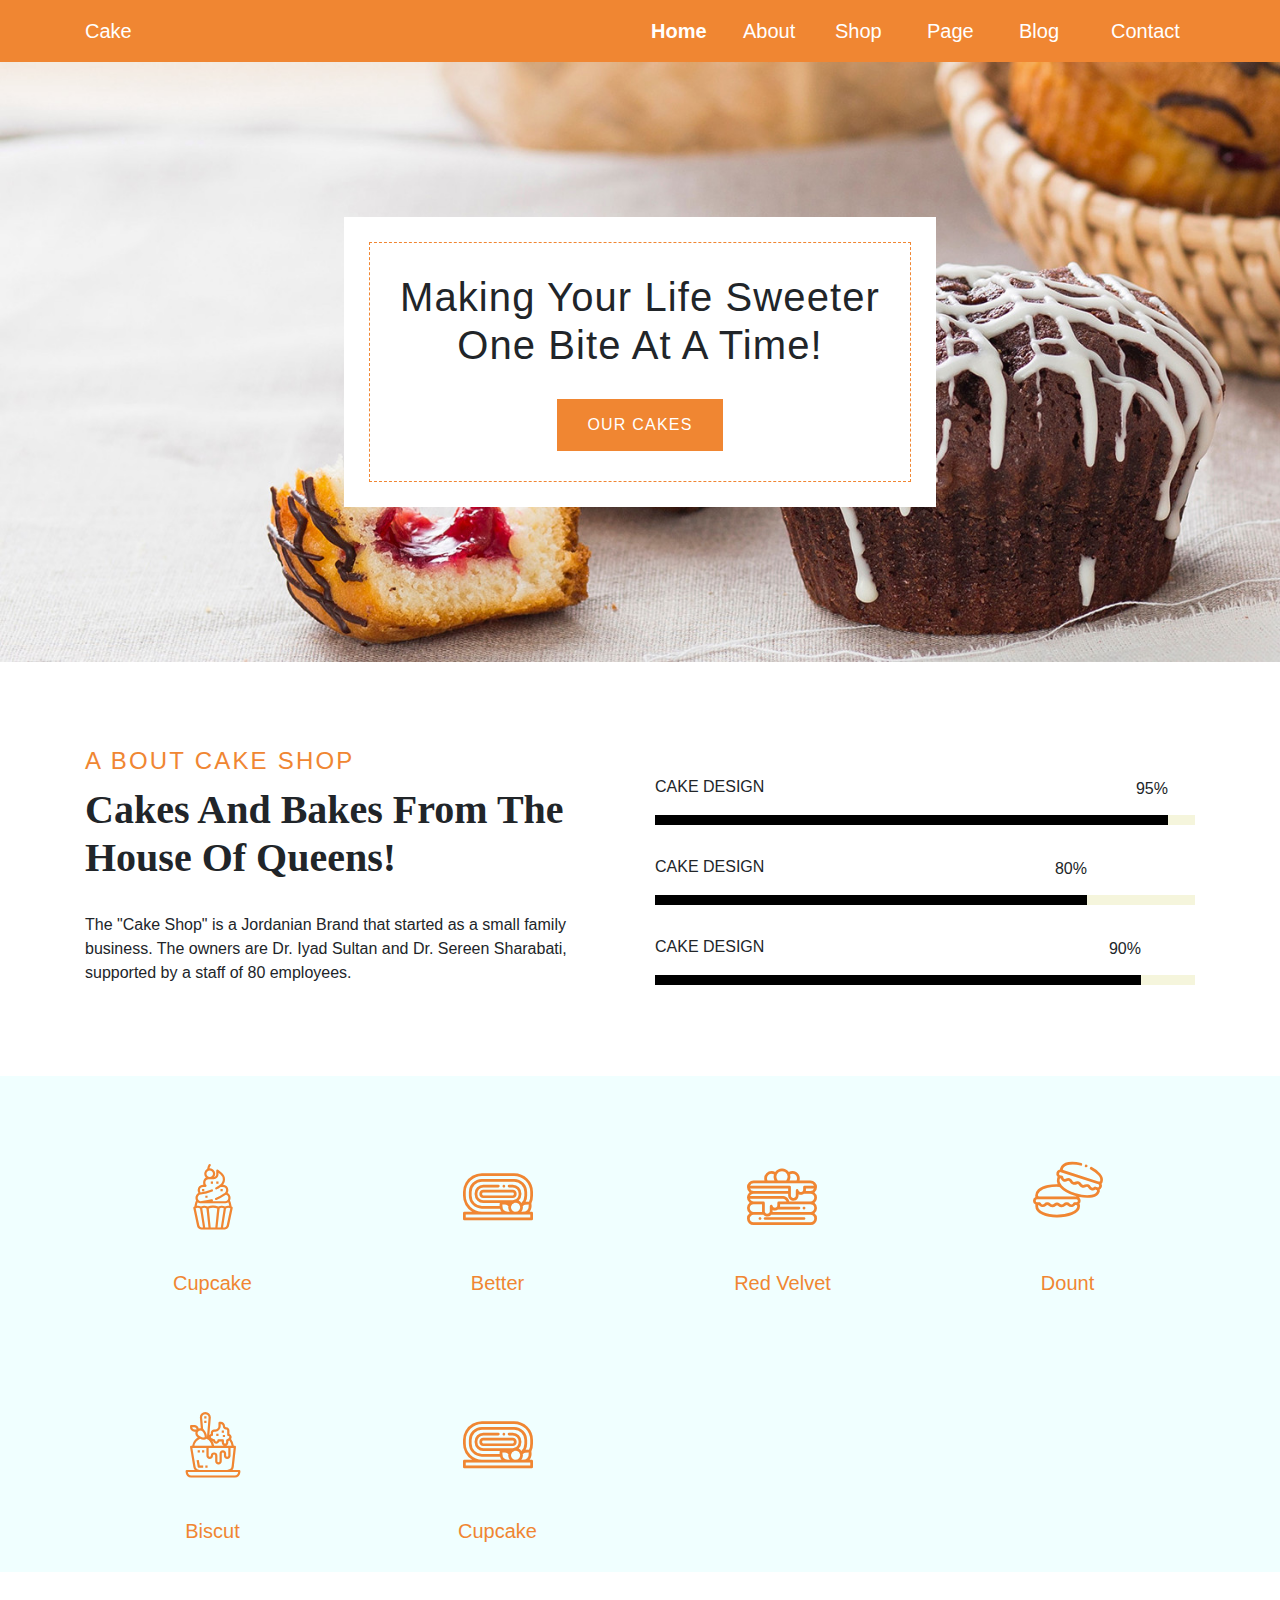
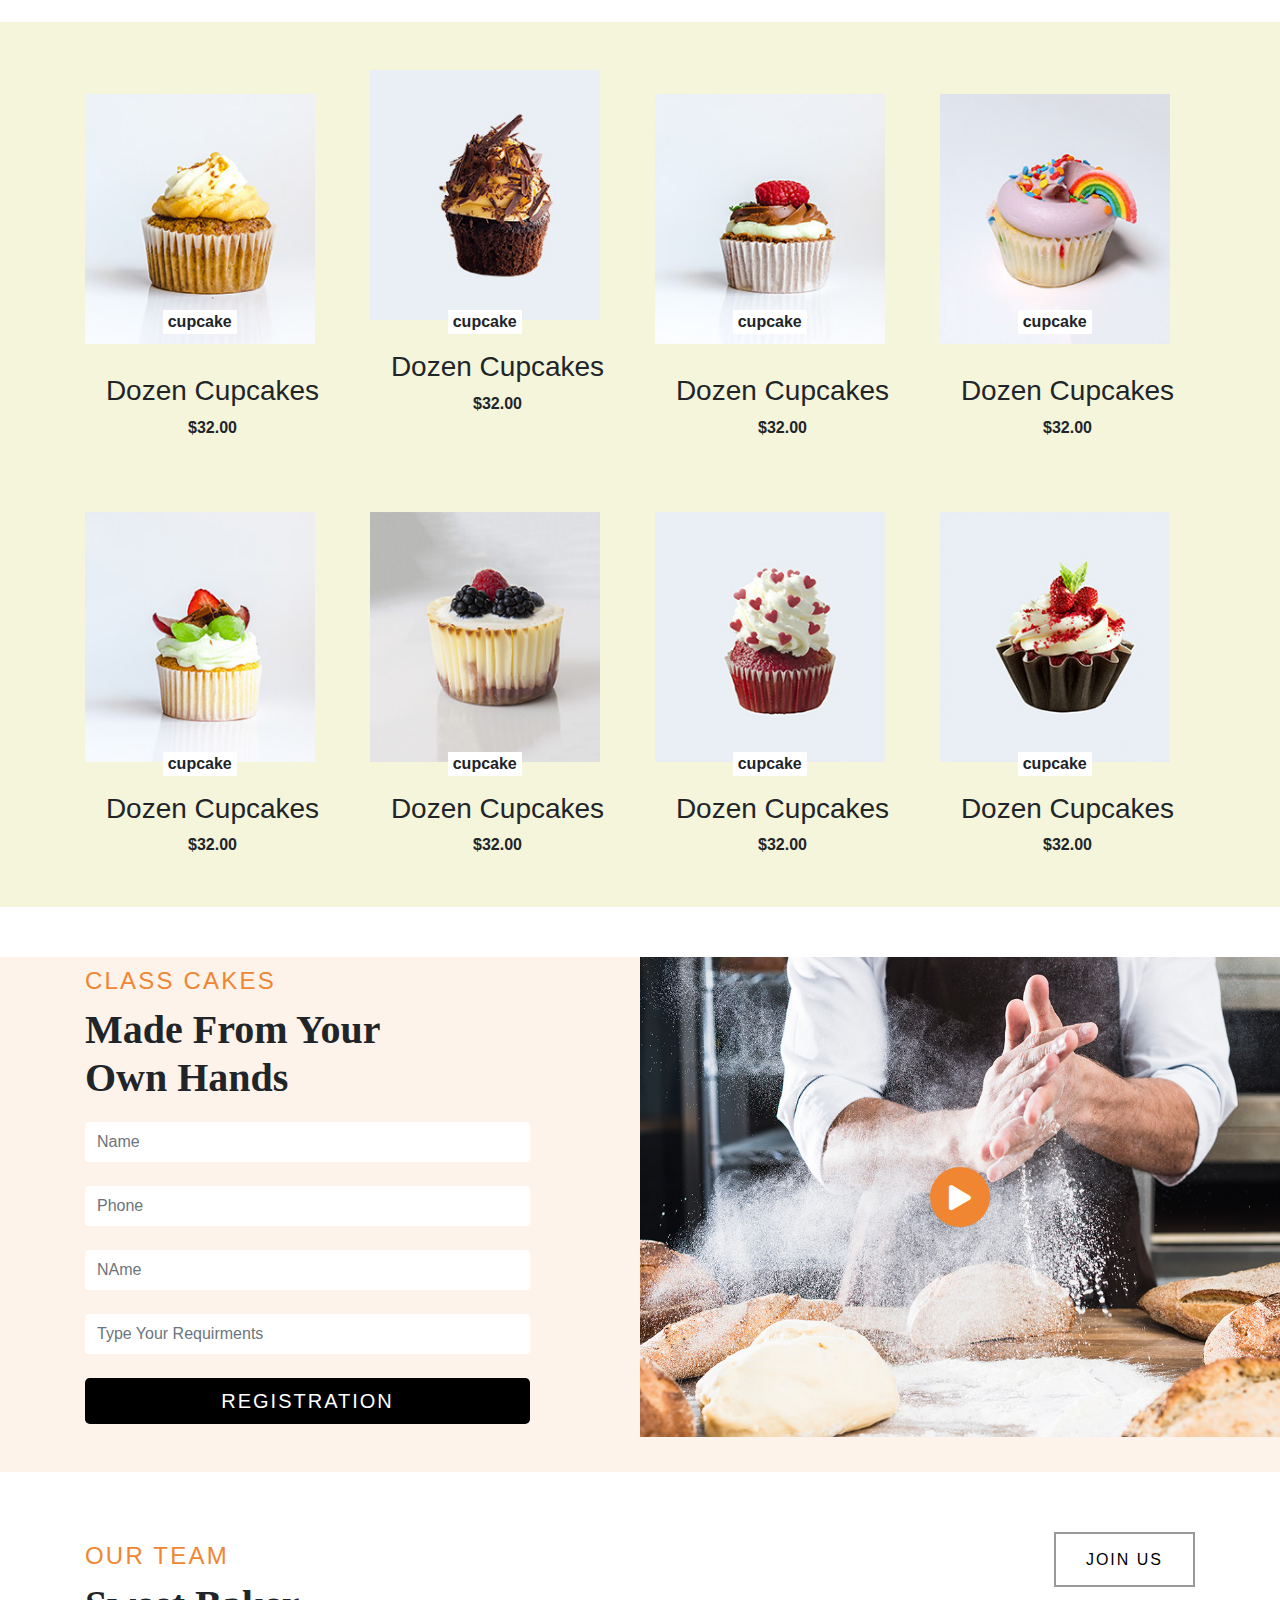
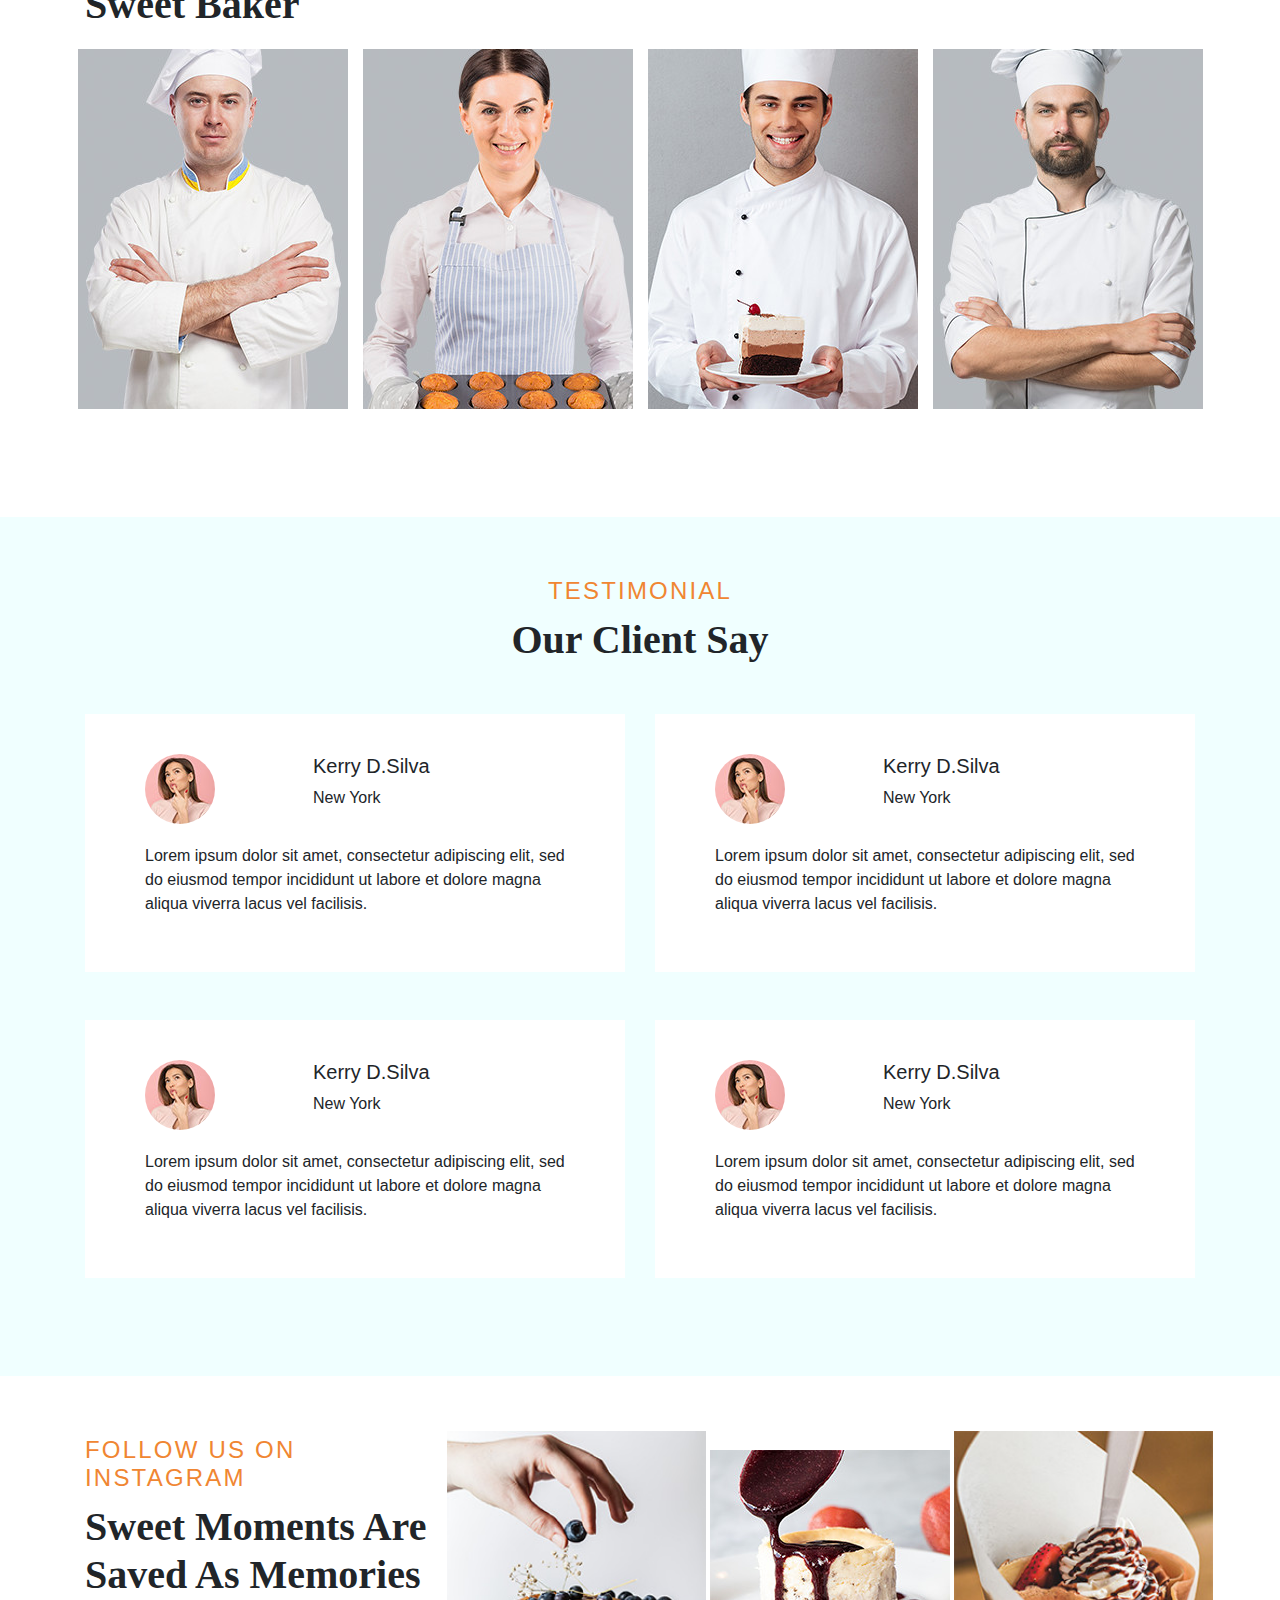
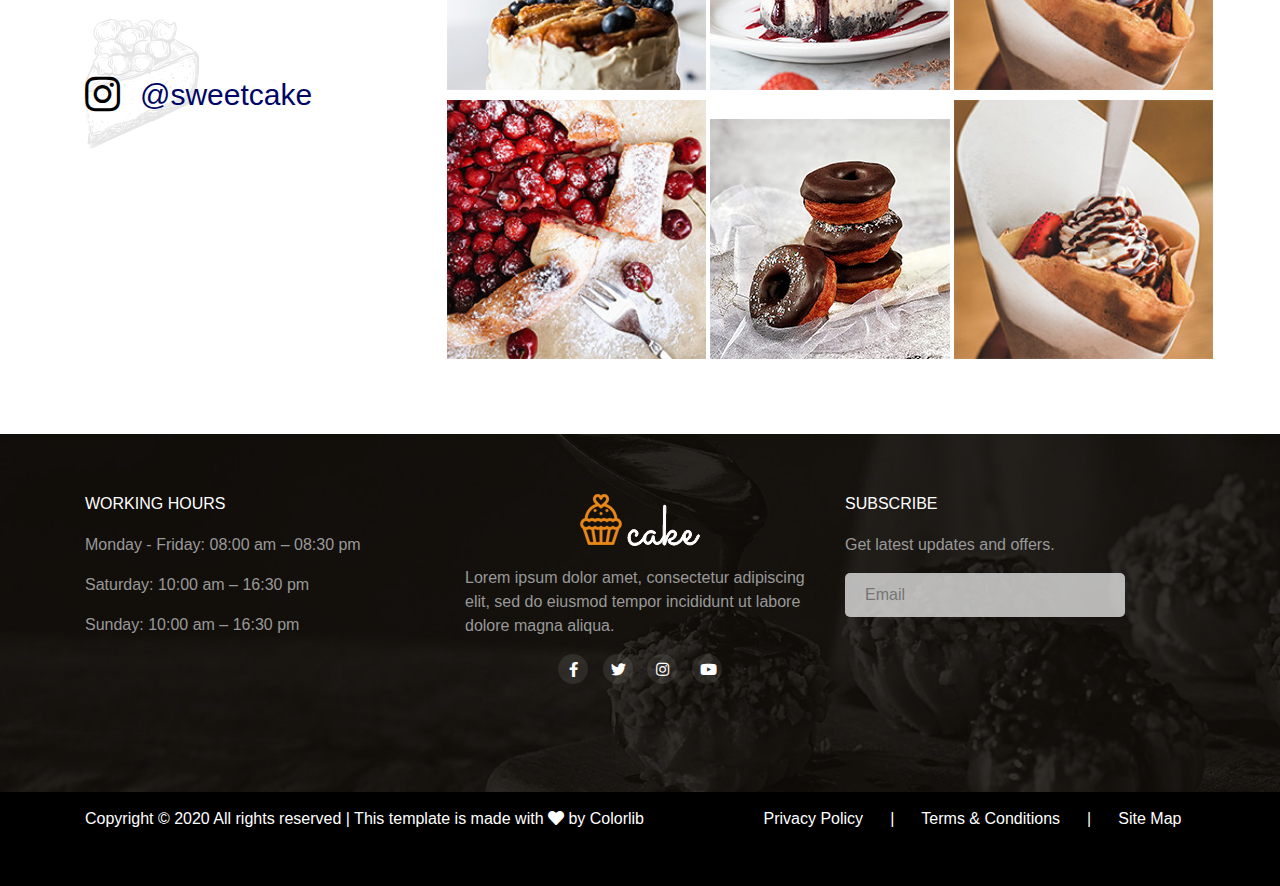
<file: Cake/index.html>
<html>
    <head>
        <meta charset="utf-8">
        <title>Cake</title>
        <link rel="stylesheet" href="https://cdnjs.cloudflare.com/ajax/libs/font-awesome/5.14.0/css/all.min.css">
<!--        <link rel="stylesheet" href="css/bootstrap.min.css" type="text/css">-->
        <link rel="stylesheet" type="text/css" href="font/flaticon.css">
        <link rel="stylesheet" href="css/style.css" type="text/css">
        <link rel="stylesheet" href="https://stackpath.bootstrapcdn.com/bootstrap/4.5.2/css/bootstrap.min.css" integrity="sha384-JcKb8q3iqJ61gNV9KGb8thSsNjpSL0n8PARn9HuZOnIxN0hoP+VmmDGMN5t9UJ0Z" crossorigin="anonymous">
        <link rel="stylesheet" href="https://cdnjs.cloudflare.com/ajax/libs/font-awesome/5.14.0/css/all.min.css">
    </head>
       
    <body>
        <nav class="navbar navbar-expand-lg navbar-light bg-light" style="background-color: #f08632 !important;">
            <div class="container">
              <a class="navbar-brand" href="#">Cake</a>
              <button class="navbar-toggler" id="button" type="button" data-toggle="collapse" data-target="#navbarNav" aria-controls="navbarNav" aria-expanded="false" aria-label="Toggle navigation">
                <span class="navbar-toggler-icon"></span>
              </button>
              <div class="collapse navbar-collapse justify-content-end" id="navbarNav">
                <ul class="navbar-nav">
                  <li class="nav-item active">
                    <a class="nav-link" href="#">Home <span class="sr-only">(current)</span></a>
                  </li>
                  <li class="nav-item">
                    <a class="nav-link" href="#">About</a>
                  </li>
                  <li class="nav-item">
                    <a class="nav-link" href="#">Shop</a>
                  </li>
                  <li class="nav-item">
                    <a class="nav-link" href="#">Page</a>
                  </li>
                  <li class="nav-item">
                    <a class="nav-link" href="#">Blog</a>
                  </li>
                  <li class="nav-item">
                    <a class="nav-link" href="#">Contact</a>
                  </li>
                </ul>
              </div>
            </div>    
        </nav>
        <div class="clearfix"></div>
        
        <header>
            <div class="container h-100 d-flex  justify-content-center align-items-center">
                <div class="text">
                    <div class="details d-flex flex-column justify-content-center align-items-center">
                        <h1>Making your life sweeter <br>one bite at a time!</h1>
                        <button style="text-transform: uppercase; margin-top: 10px; letter-spacing: 1.2;">Our cakes</button>
                    </div>
                </div>
            </div>
        </header>
        <div class="clearfix"></div>
        
        <section class="about">
            <div class="container">
                <div class="row">
                    <div class="col-lg-6 col-md-6 col-12 d-flex flex-column justify-content-between">
                        <div class="top">
                            <h4>a bout cake shop</h4>
                            <h1>Cakes and bakes from the house of Queens!</h1>
                        </div>
                        <p>The "Cake Shop" is a Jordanian Brand that started as a small family <br>
                            business. The owners are Dr. Iyad Sultan and Dr. Sereen Sharabati,<br> supported by a staff of 80 employees.</p>
                    </div>

                    <div class="col-lg-6 col-md-6 col-12 mt-4 d-flex flex-column justify-content-evenly">
                        <div class="abo">
                            <div class="abo-text d-flex justify-content-between" style="width: 95%;">
                                <h6>CAKE DESIGN</h6>
                                <span>95%</span>
                            </div>
                            <div class="abo-color" style="width: 100%; height: 10px; background:  beige;">
                            <span style="width: 95%;"></span>
                            </div>
                        </div>
                        <div class="abo">
                            <div class="abo-text d-flex justify-content-between" style="width: 80%;">
                                <h6>CAKE DESIGN</h6>
                                <span>80%</span>
                            </div>
                            <div class="abo-color" style="width: 100%; height: 10px; background:  beige;">
                            <span style="width: 80%;"></span>
                            </div>
                        </div>
                        <div class="abo">
                            <div class="abo-text d-flex justify-content-between" style="width: 90%;">
                                <h6>CAKE DESIGN</h6>
                                <span>90%</span>
                            </div>
                            <div class="abo-color" style="width: 100%; height: 10px; background:  beige;">
                            <span style="width: 90%;"></span>
                            </div>
                        </div>
                        
                    </div>
                </div>
            </div>
        </section>
        <div class="clearfix"></div>
        
        <section class="icons">
            <div class="container">
                <div class="row">
                    <div class="col-lg-3 col-md-4 col-sm-6 col-12 mt-5 d-flex justify-content-center">
                        <div class="colo">
                            <div class="icon-img">
                                <span class="flaticon-cupcake"></span>
                            </div>
                            <div class="icon-text">
                                <h5>cupcake</h5>
                            </div>
                        </div>
                    </div>
                    <div class="col-lg-3 col-md-4 col-sm-6 col-12 mt-5 d-flex justify-content-center">
                        <div class="colo">
                            <div class="icon-img">
                                <span class="flaticon-chocolate-roll"></span>
                            </div>
                            <div class="icon-text">
                                <h5>better</h5>
                            </div>
                        </div>
                    </div>
                    <div class="col-lg-3 col-md-4 col-sm-6 col-12 mt-5 d-flex justify-content-center">
                        <div class="colo">
                            <div class="icon-img">
                                <span class="flaticon-pancake"></span>
                            </div>
                            <div class="icon-text">
                                <h5>red velvet</h5>
                            </div>
                        </div>
                    </div>
                    <div class="col-lg-3 col-md-4 col-sm-6 col-12 mt-5 d-flex justify-content-center">
                        <div class="colo">
                            <div class="icon-img">
                                <span class="flaticon-macarons"></span>
                            </div>
                            <div class="icon-text">
                                <h5>dount</h5>
                            </div>
                        </div>
                    </div>
                    <div class="col-lg-3 col-md-4 col-sm-6 col-12 mt-5 d-flex justify-content-center">
                        <div class="colo">
                            <div class="icon-img">
                                <span class="flaticon-ice-cream-cup"></span>
                            </div>
                            <div class="icon-text">
                                <h5>biscut</h5>
                            </div>
                        </div>
                    </div>
                    <div class="col-lg-3 col-md-4 col-sm-6 col-12 mt-5 d-flex justify-content-center">
                        <div class="colo">
                            <div class="icon-img">
                                <span class="flaticon-chocolate-roll"></span>
                            </div>
                            <div class="icon-text">
                                <h5>cupcake</h5>
                            </div>
                        </div>
                    </div>
                </div>
            </div>
        </section>
        
        <section class="product">
            <div class="container">
                <div class="row">
                    <div class="prood col-lg-3 col-md-4 col-sm-6 col-12 mt-5 d-flex flex-column justify-content-center">
                        <div class="product-item d-flex flex-column align-items-center justify-content-center" style="background-image: url(img/shop/product-1.jpg);">
                            <div class="product-label">
                                <span class="main">cupcake</span>
                            </div>
                        </div>
                        <div class="product-details d-flex flex-column align-items-center justify-content-center">
                            <h3>dozen cupcakes</h3>
                            <span class="change1" >$32.00</span>
                            <span class="change" style="display: none;">Add to cart</span>
                        </div>
                    </div>
                    <div class="prood col-lg-3 col-md-4 col-sm-6 col-12 mt-5 d-flex flex-column justify-content-center">
                        <div class="product-item d-flex flex-column align-items-center justify-content-center" style="background-image: url(img/shop/product-2.jpg);">
                            <div class="product-label">
                                <span class="main">cupcake</span>
                            </div>
                        </div>
                        <div class="product-details d-flex flex-column align-items-center justify-content-center mb-5">
                            <h3>dozen cupcakes</h3>
                            <span class="change1" >$32.00</span>
                            <span class="change" style="display: none;">Add to cart</span>
                        </div>
                    </div>
                    <div class="prood col-lg-3 col-md-4 col-sm-6 col-12 mt-5 d-flex flex-column justify-content-center">
                        <div class="product-item d-flex flex-column align-items-center justify-content-center" style="background-image: url(img/shop/product-3.jpg);">
                            <div class="product-label">
                                <span class="main">cupcake</span>
                            </div>
                        </div>
                        <div class="product-details d-flex flex-column align-items-center justify-content-center">
                            <h3>dozen cupcakes</h3>
                            <span class="change1" >$32.00</span>
                            <span class="change" style="display: none;">Add to cart</span>
                        </div>
                    </div>
                    <div class="prood col-lg-3 col-md-4 col-sm-6 col-12 mt-5 d-flex flex-column justify-content-center">
                        <div class="product-item d-flex flex-column align-items-center justify-content-center" style="background-image: url(img/shop/product-4.jpg);">
                            <div class="product-label">
                                <span class="main">cupcake</span>
                            </div>
                        </div>
                        <div class="product-details d-flex flex-column align-items-center justify-content-center">
                            <h3>dozen cupcakes</h3>
                            <span class="change1" >$32.00</span>
                            <span class="change" style="display: none;">Add to cart</span>
                        </div>
                    </div>
                    <div class="prood col-lg-3 col-md-4 col-sm-6 col-12 mt-5 d-flex flex-column justify-content-center">
                        <div class="product-item d-flex flex-column align-items-center justify-content-center" style="background-image: url(img/shop/product-5.jpg);">
                            <div class="product-label">
                                <span class="main">cupcake</span>
                            </div>
                        </div>
                        <div class="product-details d-flex flex-column align-items-center justify-content-center">
                            <h3>dozen cupcakes</h3>
                            <span class="change1" >$32.00</span>
                            <span class="change" style="display: none;">Add to cart</span>
                        </div>
                    </div>
                    <div class="prood col-lg-3 col-md-4 col-sm-6 col-12 mt-5 d-flex flex-column justify-content-center">
                        <div class="product-item d-flex flex-column align-items-center justify-content-center" style="background-image: url(img/shop/product-6.jpg);">
                            <div class="product-label">
                                <span class="main">cupcake</span>
                            </div>
                        </div>
                        <div class="product-details d-flex flex-column align-items-center justify-content-center">
                            <h3>dozen cupcakes</h3>
                            <span class="change1" >$32.00</span>
                            <span class="change" style="display: none;">Add to cart</span>
                        </div>
                    </div>
                    <div class="prood col-lg-3 col-md-4 col-sm-6 col-12 mt-5 d-flex flex-column justify-content-center">
                        <div class="product-item d-flex flex-column align-items-center justify-content-center" style="background-image: url(img/shop/product-7.jpg);">
                            <div class="product-label">
                                <span class="main">cupcake</span>
                            </div>
                        </div>
                        <div class="product-details d-flex flex-column align-items-center justify-content-center">
                            <h3>dozen cupcakes</h3>
                            <span class="change1" >$32.00</span>
                            <span class="change" style="display: none;">Add to cart</span>
                        </div>
                    </div>
                    <div class="prood col-lg-3 col-md-4 col-sm-6 col-12 mt-5 d-flex flex-column justify-content-center">
                        <div class="product-item d-flex flex-column align-items-center justify-content-center" style="background-image: url(img/shop/product-8.jpg);">
                            <div class="product-label">
                                <span class="main">cupcake</span>
                            </div>
                        </div>
                        <div class="product-details d-flex flex-column align-items-center justify-content-center">
                            <h3>dozen cupcakes</h3>
                            <span class="change1" >$32.00</span>
                            <span class="change" style="display: none;">Add to cart</span>
                        </div>
                    </div>
                </div>
            </div>
        </section>  
        <div class="clearfix"></div>      
        
        <section class="cakes">
            <div class="container">
                <div class="row">
                    <div class="col-lg-5 col-md-5 col-sm-12 col-12 d-flex flex-column justify-content-center">
                        <div class="top">
                            <h4>class cakes</h4>
                            <h1>Made from your <br> own hands</h1>
                        </div>
                        <form class="form-group d-flex flex-column align-items-center justify-content-center mb-5">
                            <input class="form-control mb-4" type="text" placeholder="Name">
                            <input class="form-control  mb-4" type="text" placeholder="Phone">
                            <input class="form-control  mb-4" type="text" placeholder="NAme">
                            <input class="form-control  mb-4" type="text" placeholder="Type Your Requirments">
                            <button type="button" class="btn btn-primary btn-lg btn-block"> REGISTRATION</button>
                        </form>
                    </div>
                    <div class="col-lg-6 col-md-6 col-sm-12 col-12 vedio d-flex flex-column align-items-center justify-content-center">
                        <a href="#" class="play-btn video-popup"><i class="fa fa-play"></i></a>
                    </div>
                </div>
            </div>
        </section>
        <div class="clearfix"></div>
        
        <section class="team">
            <div class="container">
                <div class="row">
                    <div class="col top">
                        <h4>our team</h4>
                        <h1>sweet baker</h1>
                    </div>
                    <div class="col button d-flex justify-content-end">
                        <button style="text-transform: uppercase">join us</button>
                    </div>
                </div>
                <div class="row">
                    <div class="tea col-lg-3 col-md-6 col-sm-12 col-12 d-flex justify-content-center mb-5">
                        <img src="img/team/team-1.jpg">
                        <div class="hovers">
                            <h6>RANDY BUTLER</h6>
                            <p>Decorater</p>
                            <div class="social">
                                <a href="#">
                                    <i class="fab fa-facebook-f"></i>
                                </a>
                                <a href="#">
                                    <i class="fab fa-twitter"></i>
                                </a>
                                <a href="#">
                                    <i class="fab fa-instagram"></i>
                                </a>
                                <a href="#">
                                    <i class="fab fa-youtube"></i>
                                </a>
                            </div>
                        </div>
                    </div>
                    <div class="tea col-lg-3 col-md-6 col-sm-12 col-12 d-flex justify-content-center mb-5">
                        <img src="img/team/team-2.jpg">
                        <div class="hovers" >
                            <h6>RANDY BUTLER</h6>
                            <p>Decorater</p>
                            <div class="social">
                                <a href="#">
                                    <i class="fab fa-facebook-f"></i>
                                </a>
                                <a href="#">
                                    <i class="fab fa-twitter"></i>
                                </a>
                                <a href="#">
                                    <i class="fab fa-instagram"></i>
                                </a>
                                <a href="#">
                                    <i class="fab fa-youtube"></i>
                                </a>
                            </div>
                        </div>
                    </div>
                    <div class="tea col-lg-3 col-md-6 col-sm-12 col-12 d-flex justify-content-center mb-5">
                        <img src="img/team/team-3.jpg">
                        <div class="hovers flex-column align-items-center justify-content-center">
                            <h6>RANDY BUTLER</h6>
                            <p>Decorater</p>
                            <div class="social">
                                <a href="#">
                                    <i class="fab fa-facebook-f"></i>
                                </a>
                                <a href="#">
                                    <i class="fab fa-twitter"></i>
                                </a>
                                <a href="#">
                                    <i class="fab fa-instagram"></i>
                                </a>
                                <a href="#">
                                    <i class="fab fa-youtube"></i>
                                </a>
                            </div>
                        </div>
                    </div>
                    <div class="tea col-lg-3 col-md-6 col-sm-12 col-12 d-flex justify-content-center mb-5">
                        <img src="img/team/team-4.jpg">
                        <div class="hovers flex-column align-items-center justify-content-center">
                            <h6>RANDY BUTLER</h6>
                            <p>Decorater</p>
                            <div class="social">
                                <a href="#">
                                    <i class="fab fa-facebook-f"></i>
                                </a>
                                <a href="#">
                                    <i class="fab fa-twitter"></i>
                                </a>
                                <a href="#">
                                    <i class="fab fa-instagram"></i>
                                </a>
                                <a href="#">
                                    <i class="fab fa-youtube"></i>
                                </a>
                            </div>
                        </div>
                    </div>
                </div>
            </div>
        </section>
        <div class="clearfix"></div>
        
        <section class="testimonial">
            <div class="container">
                <div class="top" style="text-align: center;">
                    <h4>testimonial</h4>
                    <h1>Our client say</h1>
                </div>
                <div class="row d-flex align-items-center justify-content-between" style="margin-top: 50px;">
                    <div class="col-lg-6 col-md-6 col-12 mb-5">
                        <div class="testi" style="background-color: #fff; padding: 40 60;">
                            <div class="authors d-flex justify-content-between">
                                <div class="img">
                                    <img src='img/testimonial/ta-1.jpg' style="border-radius: 50%;">
                                </div>
                                <div class="text">
                                    <h5>Kerry D.Silva</h5>
                                    <span>New York</span>
                                </div>
                            </div>
                            <div class="authors-details d-flex align-items-center justify-content-center">
                                <p>Lorem ipsum dolor sit amet, consectetur adipiscing elit, sed do eiusmod tempor incididunt
                                ut labore et dolore magna aliqua viverra lacus vel facilisis.</p>
                            </div>
                        </div>
                    </div>
                    <div class="col-lg-6 col-md-6 col-12 mb-5">
                        <div class="testi" style="background-color: #fff; padding: 40 60;">
                            <div class="authors d-flex justify-content-between">
                                <div class="img">
                                    <img src='img/testimonial/ta-1.jpg' style="border-radius: 50%;">
                                </div>
                                <div class="text">
                                    <h5>Kerry D.Silva</h5>
                                    <span>New York</span>
                                </div>
                            </div>
                            <div class="authors-details d-flex align-items-center justify-content-center">
                                <p>Lorem ipsum dolor sit amet, consectetur adipiscing elit, sed do eiusmod tempor incididunt
                                ut labore et dolore magna aliqua viverra lacus vel facilisis.</p>
                            </div>
                        </div>
                    </div>
                    <div class="col-lg-6 col-md-6 col-12 mb-5">
                        <div class="testi" style="background-color: #fff; padding: 40 60;">
                            <div class="authors d-flex justify-content-between">
                                <div class="img">
                                    <img src='img/testimonial/ta-1.jpg' style="border-radius: 50%;">
                                </div>
                                <div class="text">
                                    <h5>Kerry D.Silva</h5>
                                    <span>New York</span>
                                </div>
                            </div>
                            <div class="authors-details d-flex align-items-center justify-content-center">
                                <p>Lorem ipsum dolor sit amet, consectetur adipiscing elit, sed do eiusmod tempor incididunt
                                ut labore et dolore magna aliqua viverra lacus vel facilisis.</p>
                            </div>
                        </div>
                    </div>
                    <div class="col-lg-6 col-md-6 col-12 mb-5">
                        <div class="testi" style="background-color: #fff; padding: 40 60;">
                            <div class="authors d-flex justify-content-between">
                                <div class="img">
                                    <img src='img/testimonial/ta-1.jpg' style="border-radius: 50%;">
                                </div>
                                <div class="text">
                                    <h5>Kerry D.Silva</h5>
                                    <span>New York</span>
                                </div>
                            </div>
                            <div class="authors-details d-flex align-items-center justify-content-center">
                                <p>Lorem ipsum dolor sit amet, consectetur adipiscing elit, sed do eiusmod tempor incididunt
                                ut labore et dolore magna aliqua viverra lacus vel facilisis.</p>
                            </div>
                        </div>
                    </div>
                </div>
            </div>
        </section>
        <div class="clearfix"></div>
        
        <section class="follow">
            <div class="container">
                <div class="row">
                    <div class="col-lg-4 col-md-12 col-12 col-12 text">
                        <div class="top">
                            <h4>follow us on instagram</h4>
                            <h1>Sweet moments are saved as memories</h1>
                            <div class="icon">
                                <a href="#">
                                    <i class="fab fa-instagram"></i>
                                </a>
                                <span>@sweetcake</span>
                            </div>
                        </div>
                    </div>
                    <div class="col-lg-8 col-md-12 col-12">
                        <div class="row">
                            <div class="col-lg-4 col-md-6 col-sm-6 col-12 img">
                                <img src="img/instagram/instagram-1.jpg">
                            </div>
                            <div class="col-lg-4 col-md-6 col-sm-6 col-12 img mt-4">
                                <img src="img/instagram/instagram-2.jpg">
                            </div>
                            <div class="col-lg-4 col-md-6 col-sm-6 col-12 img">
                                <img src="img/instagram/instagram-3.jpg">
                            </div>
                            <div class="col-lg-4 col-md-6 col-sm-6 col-12 img">
                                <img src="img/instagram/instagram-4.jpg">
                            </div>
                            <div class="col-lg-4 col-md-6 col-sm-6 col-12 img mt-4">
                                <img src="img/instagram/instagram-5.jpg">
                            </div>
                            <div class="col-lg-4 col-md-6 col-sm-6 col-12 img">
                                <img src="img/instagram/instagram-3.jpg">
                            </div>
                        </div>
                    </div>
                </div>
            </div>
        </section>
        <div class="clearfix"></div>
        
        <footer>
            <div class="container">
                <div class="row " style="padding: 60 0;">
                    <div class="col-lg-4 col-md-6 col-sm-6 col-12 mb-5">
                        <h6>working hours</h6>
                        <p>Monday - Friday: 08:00 am – 08:30 pm</p>
                        <p>Saturday: 10:00 am – 16:30 pm</p>
                        <p>Sunday: 10:00 am – 16:30 pm</p>
                    </div>
                    <div class="col-lg-4 col-md-6 col-sm-6 col-12 mb-5 d-flex flex-column align-items-center justify-content-center">
                        <img src="img/footer-logo.png">
                        <p>Lorem ipsum dolor amet, consectetur adipiscing elit, sed do eiusmod tempor incididunt ut labore dolore magna aliqua.</p>
                        <div class="social">
                            <a href="#">
                                <i class="fab fa-facebook-f"></i>
                            </a>
                            <a href="#">
                                <i class="fab fa-twitter"></i>
                            </a>
                            <a href="#">
                                <i class="fab fa-instagram"></i>
                            </a>
                            <a href="#">
                                <i class="fab fa-youtube"></i>
                            </a>
                        </div>
                    </div>
                    <div class="col-lg-4 col-md-6 col-sm-6 col-12 mb-5">
                        <h6>subscribe</h6>
                        <p>Get latest updates and offers.</p>
                        <input type="email" placeholder="Email"> 
                    </div>
                </div>
            </div>            
        </footer>
        
        <div class="copy">
            <div class="container">
                <div class="row">
                    <div class="col-lg-7 col-12 d-flex align-items-center mb-4">
                        <p>
                          Copyright © 2020 All rights reserved | This template is made with <i class="fa fa-heart" aria-hidden="true"></i> by Colorlib </p>
                  </div>
                  <div class="col-lg-5 col-12">
                    <div class="copyright">
                        <ul class="d-flex align-items-center justify-content-around">
                            <li><a href="#">Privacy Policy</a></li> <span>|</span>
                            <li><a href="#">Terms &amp; Conditions</a></li><span>|</span>
                            <li><a href="#">Site Map</a></li>
                        </ul>
                    </div>
                </div>
            </div>
            </div>
        </div>
        
        <script src="js/app.js"></script>
        <script src="https://code.jquery.com/jquery-3.5.1.slim.min.js" integrity="sha384-DfXdz2htPH0lsSSs5nCTpuj/zy4C+OGpamoFVy38MVBnE+IbbVYUew+OrCXaRkfj" crossorigin="anonymous"></script>
        <script src="https://cdn.jsdelivr.net/npm/popper.js@1.16.1/dist/umd/popper.min.js" integrity="sha384-9/reFTGAW83EW2RDu2S0VKaIzap3H66lZH81PoYlFhbGU+6BZp6G7niu735Sk7lN" crossorigin="anonymous"></script>
        <script src="https://stackpath.bootstrapcdn.com/bootstrap/4.5.2/js/bootstrap.min.js" integrity="sha384-B4gt1jrGC7Jh4AgTPSdUtOBvfO8shuf57BaghqFfPlYxofvL8/KUEfYiJOMMV+rV" crossorigin="anonymous"></script>
    </body>
</html>
</file>
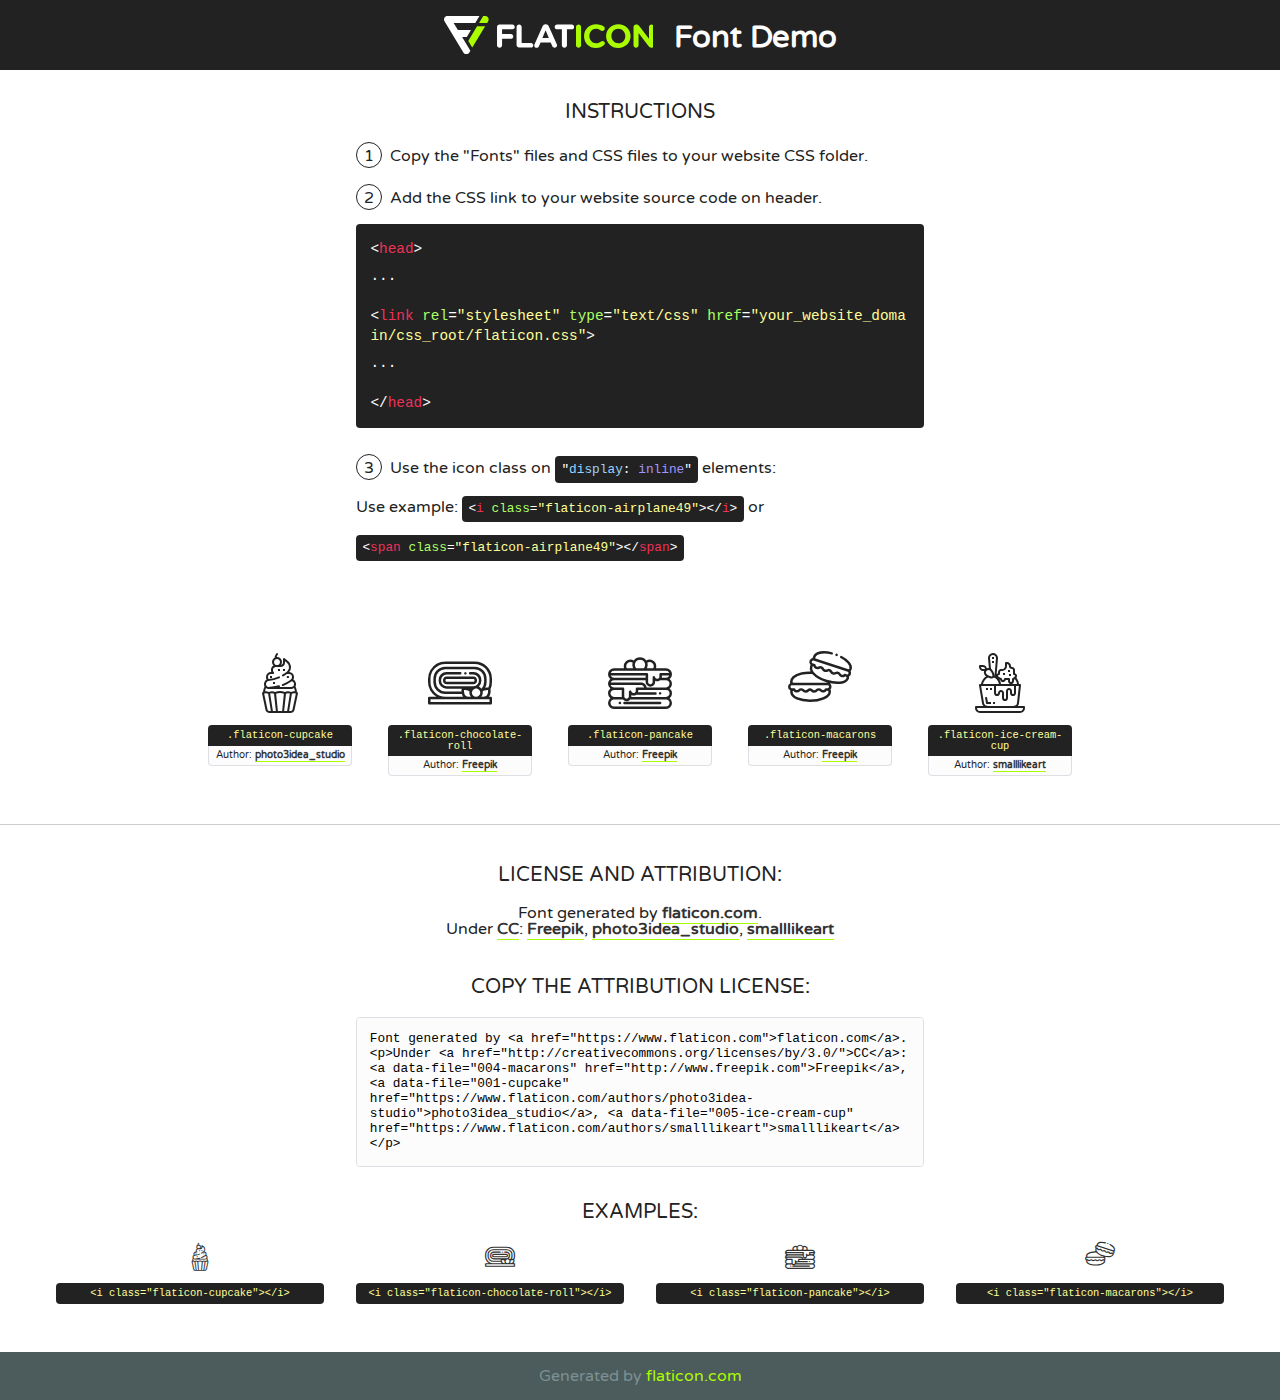
<file: Cake/font/flaticon.html>
<!DOCTYPE html>
<!--
  Flaticon icon font: Flaticon
  Creation date: 10/10/2020 08:52
-->
<html>
<!DOCTYPE html>
<html>

<head>
    <title>Flaticon WebFont</title>
    <link href="http://fonts.googleapis.com/css?family=Varela+Round" rel="stylesheet" type="text/css" />
    <link rel="stylesheet" type="text/css" href="flaticon.css">
    <meta charset="UTF-8">
    <style>
    html, body, div, span, applet, object, iframe,
    h1, h2, h3, h4, h5, h6, p, blockquote, pre,
    a, abbr, acronym, address, big, cite, code,
    del, dfn, em, img, ins, kbd, q, s, samp,
    small, strike, strong, sub, sup, tt, var,
    b, u, i, center,
    dl, dt, dd, ol, ul, li,
    fieldset, form, label, legend,
    table, caption, tbody, tfoot, thead, tr, th, td,
    article, aside, canvas, details, embed, 
    figure, figcaption, footer, header, hgroup, 
    menu, nav, output, ruby, section, summary,
    time, mark, audio, video {
        margin: 0;
        padding: 0;
        border: 0;
        font-size: 100%;
        font: inherit;
        vertical-align: baseline;
    }
    /* HTML5 display-role reset for older browsers */
    article, aside, details, figcaption, figure, 
    footer, header, hgroup, menu, nav, section {
        display: block;
    }
    body {
        line-height: 1;
    }
    ol, ul {
        list-style: none;
    }
    blockquote, q {
        quotes: none;
    }
    blockquote:before, blockquote:after,
    q:before, q:after {
        content: '';
        content: none;
    }
    table {
        border-collapse: collapse;
        border-spacing: 0;
    }
    body {
        font-family: 'Varela Round', Helvetica, Arial, sans-serif;
        font-size: 16px;
        color: #222;
    }
    a {
        color: #333;
        border-bottom: 1px solid #a9fd00;
        font-weight: bold;
        text-decoration: none;
    }
    * {
        -moz-box-sizing: border-box;
        -webkit-box-sizing: border-box;
        box-sizing: border-box;
        margin: 0;
        padding: 0;
    }
    [class^="flaticon-"]:before, [class*=" flaticon-"]:before, [class^="flaticon-"]:after, [class*=" flaticon-"]:after {
        font-family: Flaticon;
        font-size: 30px;
        font-style: normal;
        margin-left: 20px;
        color: #333;
    }
    .wrapper {
        max-width: 600px;
        margin: auto;
        padding: 0 1em;
    }
    .title {
        font-size: 1.25em;
        text-align: center;
        margin-bottom: 1em;
        text-transform: uppercase;
    }
    header {
        text-align: center;
        background-color: #222;
        color: #fff;
        padding: 1em;
    }
    header .logo {
        width: 210px;
        height: 38px;
        display: inline-block;
        vertical-align: middle;
        margin-right: 1em;
        border: none;
    }
    header strong {
        font-size: 1.95em;
        font-weight: bold;
        vertical-align: middle;
        margin-top: 5px;
        display: inline-block;
    }
    .demo {
        margin: 2em auto;
        line-height: 1.25em;
    }
    .demo ul li {
        margin-bottom: 1em;
    }
    .demo ul li .num {
        color: #222;
        border-radius: 20px;
        display: inline-block;
        width: 26px;
        padding: 3px;
        height: 26px;
        text-align: center;
        margin-right: 0.5em;
        border: 1px solid #222;
    }
    .demo ul li code {
        background-color: #222;
        border-radius: 4px;
        padding: 0.25em 0.5em;
        display: inline-block;
        color: #fff;
        font-family: Consolas,Monaco,Lucida Console,Liberation Mono,DejaVu Sans Mono,Bitstream Vera Sans Mono,Courier New, monospace;
        font-weight: lighter;
        margin-top: 1em;
        font-size: 0.8em;
        word-break: break-all;
    }
    .demo ul li code.big {
        padding: 1em;
        font-size: 0.9em;
    }
    .demo ul li code .red {
        color: #EF3159;
    }
    .demo ul li code .green {
        color: #ACFF65;
    }
    .demo ul li code .yellow {
        color: #FFFF99;
    }
    .demo ul li code .blue {
        color: #99D3FF;
    }
    .demo ul li code .purple {
        color: #A295FF;
    }
    .demo ul li code .dots {
        margin-top: 0.5em;
        display: block;
    }
    #glyphs {
        border-bottom: 1px solid #ccc;
        padding: 2em 0;
        text-align: center;
    }
    .glyph {
        display: inline-block;
        width: 9em;
        margin: 1em;
        text-align: center;
        vertical-align: top;
        background: #FFF;
    }
    .glyph .glyph-icon {
        padding: 10px;
        display: block;
        font-family:"Flaticon";
        font-size: 64px;
        line-height: 1;
    }
    .glyph .glyph-icon:before {
        font-size: 64px;
        color: #222;
        margin-left: 0;
    }
    .class-name {
        font-size: 0.65em;
        background-color: #222;
        color: #fff;
        border-radius: 4px 4px 0 0;
        padding: 0.5em;
        color: #FFFF99;
        font-family: Consolas,Monaco,Lucida Console,Liberation Mono,DejaVu Sans Mono,Bitstream Vera Sans Mono,Courier New, monospace;
    }
    .author-name {
        font-size: 0.6em;
        background-color: #fcfcfd;
        border: 1px solid #DEDEE4;
        border-top: 0;
        border-radius: 0 0 4px 4px;
        padding: 0.5em;
    }
    .class-name:last-child {
        font-size: 10px;
        color:#888;
    }
    .class-name:last-child a {
        font-size: 10px;
        color:#555;
    }
    .class-name:last-child a:hover {
        color:#a9fd00;
    }
    .glyph > input {
        display: block;
        width: 100px;
        margin: 5px auto;
        text-align: center;
        font-size: 12px;
        cursor: text;
    }
    .glyph > input.icon-input {
        font-family:"Flaticon";
        font-size: 16px;
        margin-bottom: 10px;
    }
    .attribution .title {
        margin-top: 2em;
    }
    .attribution textarea {
        background-color: #fcfcfd;
        padding: 1em;
        border: none;
        box-shadow: none;
        border: 1px solid #DEDEE4;
        border-radius: 4px;
        resize: none;
        width: 100%;
        height: 150px;
        font-size: 0.8em;
        font-family: Consolas,Monaco,Lucida Console,Liberation Mono,DejaVu Sans Mono,Bitstream Vera Sans Mono,Courier New, monospace;
        -webkit-appearance: none;
    }
    .iconsuse {
        margin: 2em auto;
        text-align: center;
        max-width: 1200px;
    }
    .iconsuse:after {
        content: '';
        display: table;
        clear: both;
    }
    .iconsuse .image {
        float: left;
        width: 25%;
        padding: 0 1em;
    }
    .iconsuse .image p {
        margin-bottom: 1em;
    }
    .iconsuse .image span {
        display: block;
        font-size: 0.65em;
        background-color: #222;
        color: #fff;
        border-radius: 4px;
        padding: 0.5em;
        color: #FFFF99;
        margin-top: 1em;
        font-family: Consolas,Monaco,Lucida Console,Liberation Mono,DejaVu Sans Mono,Bitstream Vera Sans Mono,Courier New, monospace;
    }
    #footer {
        text-align: center;
        background-color: #4C5B5C;
        color: #7c9192;
        padding: 1em;
    }
    #footer a {
        border: none;
        color: #a9fd00;
        font-weight: normal;
    }
    @media (max-width: 960px) {
        .iconsuse .image {
            width: 50%;
        }
    }
    @media (max-width: 560px) {
        .iconsuse .image {
            width: 100%;
        }
    }
    </style>
</head>

<body class="characters-off">

    <header>
        <a href="https://www.flaticon.com" target="_blank" class="logo">
            <svg version="1.1" xmlns="http://www.w3.org/2000/svg" xmlns:xlink="http://www.w3.org/1999/xlink" xmlns:a="http://ns.adobe.com/AdobeSVGViewerExtensions/3.0/" viewBox="0 0 560.875 102.036" enable-background="new 0 0 560.875 102.036" xml:space="preserve">
                <defs>
                </defs>
                <g>
                    <g class="letters">
                        <path fill="#ffffff" d="M141.596,29.675c0-3.777,2.985-6.767,6.764-6.767h34.438c3.426,0,6.15,2.728,6.15,6.15
                        c0,3.43-2.724,6.149-6.15,6.149h-27.674v13.091h23.719c3.429,0,6.151,2.724,6.151,6.15c0,3.43-2.723,6.149-6.151,6.149h-23.719
                        v17.574c0,3.773-2.986,6.761-6.764,6.761c-3.779,0-6.764-2.989-6.764-6.761V29.675z"></path>
                        <path fill="#ffffff" d="M193.844,29.149c0-3.781,2.985-6.767,6.764-6.767c3.776,0,6.763,2.985,6.763,6.767v42.957h25.039
                        c3.426,0,6.149,2.726,6.149,6.153c0,3.425-2.723,6.15-6.149,6.15h-31.802c-3.779,0-6.764-2.986-6.764-6.768V29.149z"></path>
                        <path fill="#ffffff" d="M241.891,75.71l21.438-48.407c1.492-3.341,4.215-5.357,7.906-5.357h0.792
                        c3.686,0,6.323,2.017,7.815,5.357l21.439,48.407c0.436,0.967,0.701,1.845,0.701,2.723c0,3.602-2.809,6.501-6.414,6.501
                        c-3.161,0-5.269-1.845-6.499-4.655l-4.132-9.661h-27.059l-4.301,10.102c-1.144,2.631-3.426,4.214-6.237,4.214
                        c-3.517,0-6.24-2.81-6.24-6.325C241.1,77.64,241.451,76.677,241.891,75.71z M279.932,58.666l-8.521-20.297l-8.526,20.297H279.932
                        z"></path>
                        <path fill="#ffffff" d="M314.864,35.387H301.86c-3.429,0-6.239-2.813-6.239-6.238c0-3.429,2.811-6.24,6.239-6.24h39.533
                        c3.426,0,6.237,2.811,6.237,6.24c0,3.425-2.811,6.238-6.237,6.238h-13.001v42.785c0,3.773-2.99,6.761-6.764,6.761
                        c-3.779,0-6.764-2.989-6.764-6.761V35.387z"></path>
                        <path fill="#A9FD00" d="M352.615,29.149c0-3.781,2.985-6.767,6.767-6.767c3.774,0,6.761,2.985,6.761,6.767v49.024
                        c0,3.773-2.987,6.761-6.761,6.761c-3.781,0-6.767-2.989-6.767-6.761V29.149z"></path>
                        <path fill="#A9FD00" d="M374.132,53.836v-0.179c0-17.481,13.178-31.801,32.065-31.801c9.22,0,15.459,2.458,20.557,6.238
                        c1.402,1.054,2.637,2.985,2.637,5.357c0,3.692-2.985,6.59-6.681,6.59c-1.845,0-3.071-0.702-4.044-1.319
                        c-3.776-2.813-7.729-4.393-12.562-4.393c-10.364,0-17.831,8.611-17.831,19.154v0.173c0,10.542,7.291,19.329,17.831,19.329
                        c5.715,0,9.492-1.756,13.359-4.834c1.049-0.874,2.458-1.491,4.039-1.491c3.429,0,6.325,2.813,6.325,6.236
                        c0,2.106-1.056,3.78-2.282,4.834c-5.539,4.834-12.036,7.733-21.878,7.733C387.572,85.464,374.132,71.493,374.132,53.836z"></path>
                        <path fill="#A9FD00" d="M433.009,53.836v-0.179c0-17.481,13.79-31.801,32.766-31.801c18.981,0,32.592,14.143,32.592,31.628v0.173
                        c0,17.483-13.785,31.807-32.769,31.807C446.625,85.464,433.009,71.32,433.009,53.836z M484.224,53.836v-0.179
                        c0-10.539-7.725-19.326-18.626-19.326c-10.893,0-18.449,8.611-18.449,19.154v0.173c0,10.542,7.73,19.329,18.626,19.329
                        C476.676,72.986,484.224,64.378,484.224,53.836z"></path>
                        <path fill="#A9FD00" d="M506.233,29.321c0-3.774,2.99-6.763,6.767-6.763h1.401c3.252,0,5.183,1.583,7.029,3.953l26.093,34.265
                        V29.059c0-3.692,2.99-6.677,6.681-6.677c3.683,0,6.671,2.985,6.671,6.677v48.934c0,3.78-2.987,6.765-6.764,6.765h-0.436
                        c-3.257,0-5.188-1.581-7.034-3.953l-27.056-35.492v32.944c0,3.687-2.985,6.676-6.678,6.676c-3.683,0-6.673-2.989-6.673-6.676
                        V29.321z"></path>
                    </g>
                    <g class="insignia">
                        <path fill="#ffffff" d="M48.372,56.137h12.517l11.156-18.537H37.186L25.688,18.539h57.825L94.668,0H9.271
                        C5.925,0,2.842,1.801,1.198,4.716c-1.644,2.907-1.593,6.482,0.134,9.343l50.38,83.501c1.678,2.781,4.689,4.476,7.938,4.476
                        c3.246,0,6.257-1.695,7.935-4.476l2.898-4.804L48.372,56.137z"></path>
                        <g class="i">
                            <path fill="#A9FD00" d="M93.575,18.539h0.031v0.004l21.652,0.004l2.705-4.488c1.727-2.861,1.778-6.436,0.133-9.343
                            C116.454,1.801,113.371,0,110.026,0h-5.294L93.575,18.539z"></path>
                            <polygon fill="#A9FD00" points="88.291,27.356 64.725,66.486 75.519,84.404 109.942,27.356"></polygon>
                        </g>
                    </g>
                </g>
            </svg>
        </a>
        <strong>Font Demo</strong>
    </header>


    <section class="demo wrapper">

        <p class="title">Instructions</p>

        <ul>
            <li>
                <span class="num">1</span>Copy the "Fonts" files and CSS files to your website CSS folder.
            </li>
            <li>
                <span class="num">2</span>Add the CSS link to your website source code on header.
                <code class="big">
                    &lt;<span class="red">head</span>&gt;
                    <br/><span class="dots">...</span>
                    <br/>&lt;<span class="red">link</span> <span class="green">rel</span>=<span class="yellow">"stylesheet"</span> <span class="green">type</span>=<span class="yellow">"text/css"</span> <span class="green">href</span>=<span class="yellow">"your_website_domain/css_root/flaticon.css"</span>&gt;
                    <br/><span class="dots">...</span>
                    <br/>&lt;/<span class="red">head</span>&gt;
                </code>
            </li>

            <li>
                <p>
                    <span class="num">3</span>Use the icon class on <code>"<span class="blue">display</span>:<span class="purple"> inline</span>"</code> elements:
                    <br />
                    Use example: <code>&lt;<span class="red">i</span> <span class="green">class</span>=<span class="yellow">&quot;flaticon-airplane49&quot;</span>&gt;&lt;/<span class="red">i</span>&gt;</code> or <code>&lt;<span class="red">span</span> <span class="green">class</span>=<span class="yellow">&quot;flaticon-airplane49&quot;</span>&gt;&lt;/<span class="red">span</span>&gt;</code>
            </li>
        </ul>

    </section>




   <section id="glyphs">          
    
      
        <div class="glyph"><div class="glyph-icon flaticon-cupcake"></div>
            <div class="class-name">.flaticon-cupcake</div>
            <div class="author-name">Author: <a data-file="001-cupcake" href="https://www.flaticon.com/authors/photo3idea-studio">photo3idea_studio</a> </div> 
        </div>        
        
        <div class="glyph"><div class="glyph-icon flaticon-chocolate-roll"></div>
            <div class="class-name">.flaticon-chocolate-roll</div>
            <div class="author-name">Author: <a data-file="002-chocolate-roll" href="http://www.freepik.com">Freepik</a> </div> 
        </div>        
        
        <div class="glyph"><div class="glyph-icon flaticon-pancake"></div>
            <div class="class-name">.flaticon-pancake</div>
            <div class="author-name">Author: <a data-file="003-pancake" href="http://www.freepik.com">Freepik</a> </div> 
        </div>        
        
        <div class="glyph"><div class="glyph-icon flaticon-macarons"></div>
            <div class="class-name">.flaticon-macarons</div>
            <div class="author-name">Author: <a data-file="004-macarons" href="http://www.freepik.com">Freepik</a> </div> 
        </div>        
        
        <div class="glyph"><div class="glyph-icon flaticon-ice-cream-cup"></div>
            <div class="class-name">.flaticon-ice-cream-cup</div>
            <div class="author-name">Author: <a data-file="005-ice-cream-cup" href="https://www.flaticon.com/authors/smalllikeart">smalllikeart</a> </div> 
        </div>        
        

    </section>



    <section class="attribution wrapper"   style="text-align:center;">

      <div class="title">License and attribution:</div><div class="attrDiv">Font generated by <a href="https://www.flaticon.com">flaticon.com</a>. <div><p>Under <a href="http://creativecommons.org/licenses/by/3.0/">CC</a>: <a data-file="004-macarons" href="http://www.freepik.com">Freepik</a>, <a data-file="001-cupcake" href="https://www.flaticon.com/authors/photo3idea-studio">photo3idea_studio</a>, <a data-file="005-ice-cream-cup" href="https://www.flaticon.com/authors/smalllikeart">smalllikeart</a></p>  </div>
      </div>
      <div class="title">Copy the Attribution License:</div>

    <textarea onclick="this.focus();this.select();">Font generated by &lt;a href=&quot;https://www.flaticon.com&quot;&gt;flaticon.com&lt;/a&gt;. <p>Under <a href="http://creativecommons.org/licenses/by/3.0/">CC</a>: <a data-file="004-macarons" href="http://www.freepik.com">Freepik</a>, <a data-file="001-cupcake" href="https://www.flaticon.com/authors/photo3idea-studio">photo3idea_studio</a>, <a data-file="005-ice-cream-cup" href="https://www.flaticon.com/authors/smalllikeart">smalllikeart</a></p>  
     </textarea>

    </section>

    <section class="iconsuse">

          <div class="title">Examples:</div>            
             
            <div class="image">
                <p>
                    <i class="glyph-icon flaticon-cupcake"></i> 
                    <span>&lt;i class=&quot;flaticon-cupcake&quot;&gt;&lt;/i&gt;</span>
                </p>
            </div>
            
            <div class="image">
                <p>
                    <i class="glyph-icon flaticon-chocolate-roll"></i> 
                    <span>&lt;i class=&quot;flaticon-chocolate-roll&quot;&gt;&lt;/i&gt;</span>
                </p>
            </div>
            
            <div class="image">
                <p>
                    <i class="glyph-icon flaticon-pancake"></i> 
                    <span>&lt;i class=&quot;flaticon-pancake&quot;&gt;&lt;/i&gt;</span>
                </p>
            </div>
            
            <div class="image">
                <p>
                    <i class="glyph-icon flaticon-macarons"></i> 
                    <span>&lt;i class=&quot;flaticon-macarons&quot;&gt;&lt;/i&gt;</span>
                </p>
            </div>
                       
        </div>
                            
    </section>

<div id="footer">
    <div>Generated by <a href="https://www.flaticon.com">flaticon.com</a>
    </div>
</div>



</body>
</html>
</file>
<file: Cake/font/flaticon.css>
/*
  	Flaticon icon font: Flaticon
  	Creation date: 10/10/2020 08:52
  	*/

@font-face {
  font-family: "Flaticon";
  src: url("./Flaticon.eot");
  src: url("./Flaticon.eot?#iefix") format("embedded-opentype"),
       url("./Flaticon.woff2") format("woff2"),
       url("./Flaticon.woff") format("woff"),
       url("./Flaticon.ttf") format("truetype"),
       url("./Flaticon.svg#Flaticon") format("svg");
  font-weight: normal;
  font-style: normal;
}

@media screen and (-webkit-min-device-pixel-ratio:0) {
  @font-face {
    font-family: "Flaticon";
    src: url("./Flaticon.svg#Flaticon") format("svg");
  }
}

[class^="flaticon-"]:before, [class*=" flaticon-"]:before,
[class^="flaticon-"]:after, [class*=" flaticon-"]:after {   
  font-family: Flaticon;
        font-size: 70px;
    font-style: normal;
}

.flaticon-cupcake:before { content: "\f100"; }
.flaticon-chocolate-roll:before { content: "\f101"; }
.flaticon-pancake:before { content: "\f102"; }
.flaticon-macarons:before { content: "\f103"; }
.flaticon-ice-cream-cup:before { content: "\f104"; }
</file>
<file: Cake/css/style.css>
*{
    margin: 0;
    padding: 0;
}
html {
  scroll-behavior: smooth;
}

.clearfix{
    clear: both;
}

nav li{
    width: auto;
    padding-right: 15px;
}   
.navbar-nav a{
    font-size: 20px;
    width: 77px;
}
.navbar-brand,
.nav-link{
    color: #fff !important;
}
nav a:hover,
nav .active{
    color: #fff;
    font-weight: bold;
}

header{
    width: 100%;
    height: 600px;
    background-image: url(../img/hero/hero-1.jpg);
    background-size: cover;
}
header .text{
    background-color: #fff;
    text-align: center;
}
.details{
    background-color: #fff;
    border: 1px dashed #f08632;
    margin: 25px;
    padding: 30px;
}
header .text h1{
    font-size: 40px;
    font-weight: 500;
    margin-bottom: 20px;
    letter-spacing: 1.1;
}
 
.about{
    width: 100%;
    height: auto;
    margin: 60px 0 ;
    padding: 15px 0;
}
.abo{
    width: 100%;
    height: 60px;
    display: flex;
    flex-direction: column;
    justify-content: space-around;
    margin: 10px 0 ;
}
.abo-color span{
    background: black;
    height: 100%;
    display: block;
    line-height: 15px;
}

.icons{
    width: 100%;
    height: auto;
    margin: 50px 0;
    background-color: azure;
    overflow: hidden;
}
.colo{
    width: auto;
    height: 200px;
    display: flex;
    flex-direction: column;
    align-items: center;
    justify-content: space-evenly ;
    border-radius: 50%;
    color: #f08632;
}
.colo:hover{
    width: 200px;
    text-align: center;
    background-color: #f08632;
    color: #fff;
}

.product{
    width: 100%;
    height: auto;
    background-color: beige;
    margin: 50px 0;
    padding-bottom: 50px;
    font-weight: bold
}
.product-item{
    width: 90%;
    height: 250;
    background-size: cover;
    margin-bottom: 15px;
}
.product-label{
    position: absolute;
    top: 240;
    text-align: center;
    background-color: #fff;
}
.product-label span{
    padding: 2 5;
}
.product-details {
    margin-top: 15px;
}

.cakes{
    width: 100%;
    background: rgba(240, 135, 50, 0.1);
    height: auto;
}
.cakes input{
    height: 40px;
    border: none;
}
.cakes button{
    background-color: #000;
    border: none;
}
.cakes .vedio{
    background-image: url(../img/class-video.jpg);
    background-size: cover;
    height: 480;
    width: 100%; 
    position: absolute;
    right: 0;
}
@media (max-width: 767px) {
  .cakes .vedio {
    position:inherit;
  }
}
.cakes .vedio a{
    width: 60px;
    height: 60px;
    color: #fff;
    background-color: #f08632;
    border-radius: 50%;
    font-size: 25px;
    display: flex;
    align-items: center;
    justify-content: center;
    text-decoration: none
}

.team{
    width: 100%;
    height: auto;
    margin: 60px 0;
}
.team .tea{
    position: relative;
    overflow: hidden;
}
.team .tea:hover .hovers{
    bottom: 0;
}
.team .tea .hovers{
    bottom: -50%;
    width: 270px;
    height: 45%;
    position: absolute;
    background-color: whitesmoke;
    color: black;
    display: flex;
    flex-direction: column;
    align-items: center;
    justify-content: center;
    text-align: center;
    padding-top: 25px;
    transition: 0.3;
}
    
.team button{
    height: 55px;
    background-color: transparent;
    color: #000;
    border: 2px solid #999;
}
.team .hovers{
    
}
.team a,
.team a:hover{
    color: #000;
    padding-right: 15px;
    text-decoration: none;
    font-size: 15px;
}

.testimonial{
    width: 100%;
    background-color:azure;
    margin: 50 0;
    padding: 50 0;
}
.testi .text{
    width: 60%
}
.testi .authors-details{
    margin-top: 20px;
}

.follow .icon{
    width: auto;
    height: 150;
    background-image: url(../img/instagram/cake-piece.png);
    background-repeat: no-repeat;
    display: flex;
    align-items: center;
    font-size: 30;
    color: 666;
}
.follow .icon i{
    font-size: 40px;
    color: #000;
    margin-right: 20px;
}
.follow .img{
    margin: 5px 0 ;
    display: flex;
    justify-content: center;
}

footer{
    width: 100%;
    height: auto;
    background-image: url('../img/footer-bg.jpg');
    background-size: cover;
    background-repeat: no-repeat;
    color: #fff;
    margin-top: 70px;
}
footer h6{
    color: #fff;
    text-transform: uppercase;
}
footer h6,
footer img{
    margin-bottom: 20
}
footer p{
    color: #999;
}
footer .social{
    width: 100%;
    text-align: center;
}
footer .fab{
    width: 30;
    height: 30;
    color: #fff;
    margin: 0 5px;
    text-decoration: none;
    font-size: 15px;
    background: rgba(225, 225, 225, 0.1);
    border-radius: 50%;
    padding: 8;
    text-align: center;
}
footer input{
    width: 80%;
    padding: 10 5 10 20;
    background: rgba(225,225,225,0.8);
    border-radius: 5px;
    border: none;
}
.copy{
    background-color: #000;
    padding: 15 0;
    color: #fff;
}
.copy a{
    color: #fff;
}


h1, h2, h3, h4, h5, h6, a, li, button{
    text-transform: capitalize;
}
ul{
    list-style: none;
}
a,
a:hover{
    text-decoration: none;
}
button{
    background: #f08632;
    color: #fff;
    text-transform: uppercase;
    padding: 14px 30px;
    letter-spacing: 2;
    border: none;
}
.top h4{
    color: #f08632;
    margin: 10px 0;
    letter-spacing: 2.2;
    text-transform: uppercase;
}
.top h1{
    font-family: "Playfair Display", serif;
    font-weight: bold;
    margin-bottom: 20px;
}
</file>
